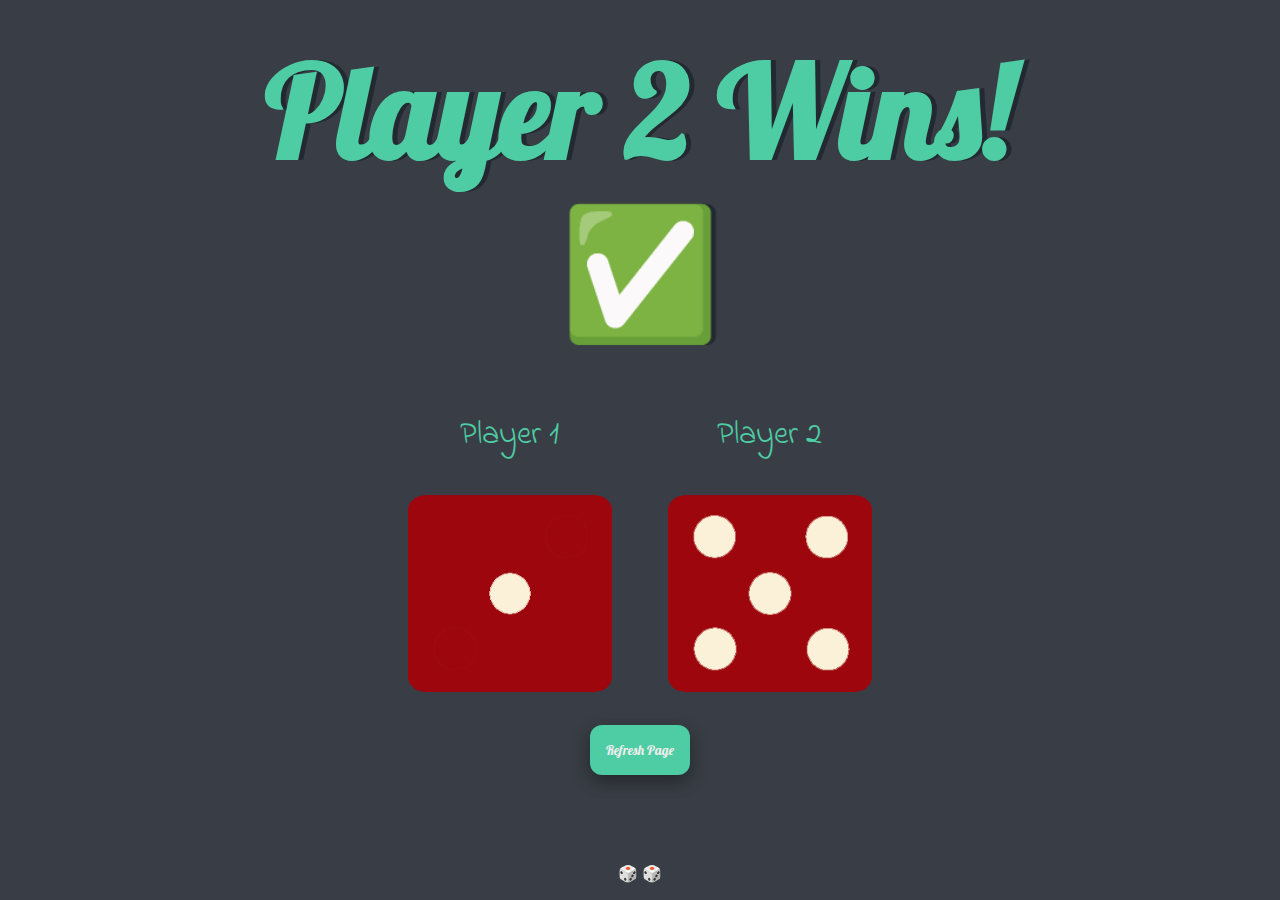
<file: index.html>
<!DOCTYPE html>
<html lang="en" dir="ltr">

<head>
  <meta charset="utf-8">
  <title>Dice</title>
  <link rel="stylesheet" href="styles.css">



  <link href="https://fonts.googleapis.com/css?family=Indie+Flower|Lobster" rel="stylesheet">

</head>

<body>

  <div class="container">
    <h1>Refresh Me</h1>

    <div class="dice">
      <p>Player 1</p>
      <img class="img1" src="images/dice6.png">
    </div>
    <div class="dice">
      <p>Player 2</p>
      <img class="img2" src="images/dice6.png">
    </div>

  </div>
<div class="container">
  <button class="btn" onClick="window.location.reload();">Refresh Page</button>

</div>
<script src="index.js" charset="utf-8"></script>

</body>
<footer>
   🎲  🎲 
</footer>

</html>
</file>
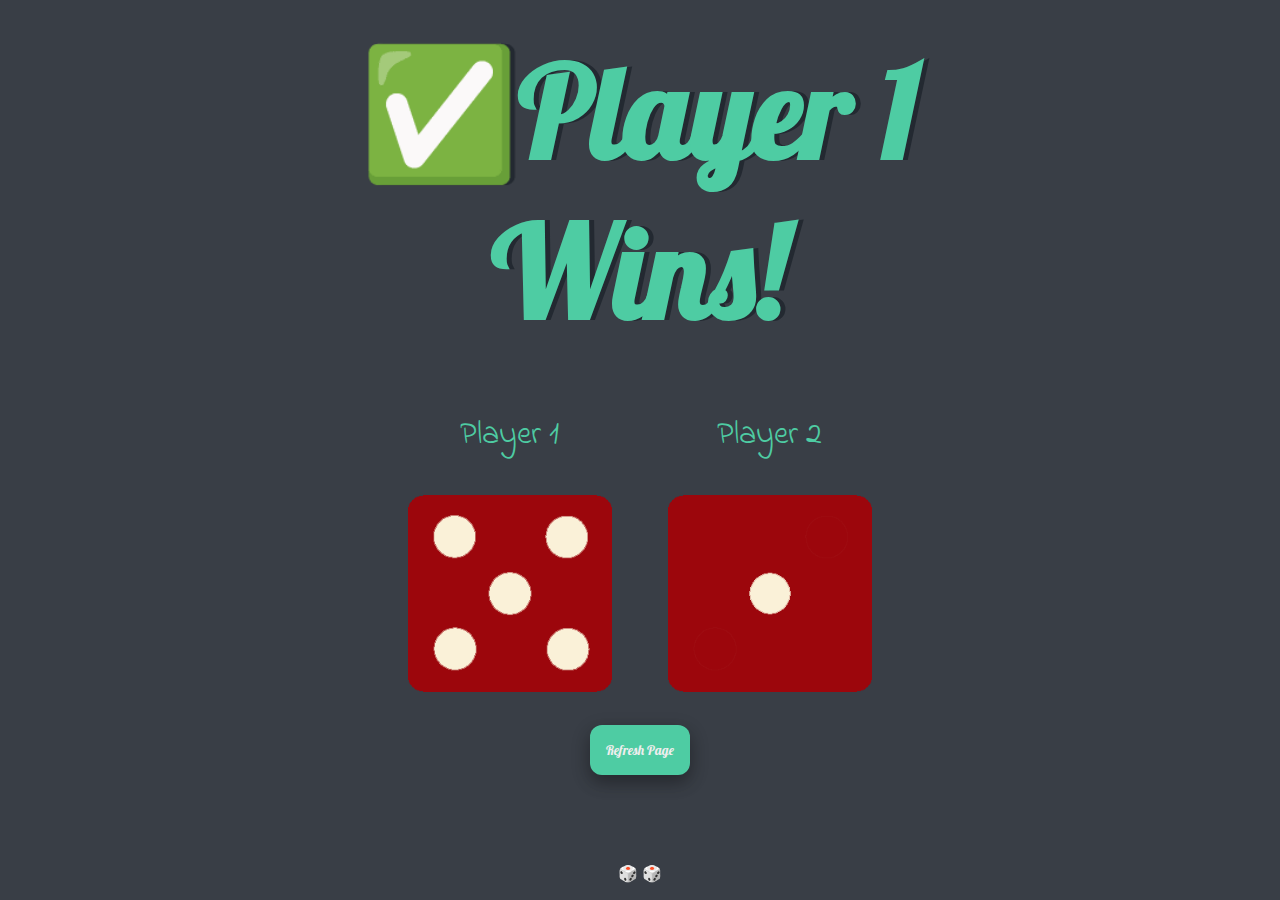
<file: dice.html>
<!DOCTYPE html>
<html lang="en" dir="ltr">

<head>
  <meta charset="utf-8">
  <title>Dicee</title>
  <link rel="stylesheet" href="styles.css">



  <link href="https://fonts.googleapis.com/css?family=Indie+Flower|Lobster" rel="stylesheet">

</head>

<body>

  <div class="container">
    <h1>Refresh Me</h1>

    <div class="dice">
      <p>Player 1</p>
      <img class="img1" src="images/dice6.png">
    </div>
    <div class="dice">
      <p>Player 2</p>
      <img class="img2" src="images/dice6.png">
    </div>

  </div>
<div class="container">
  <button class="btn" onClick="window.location.reload();">Refresh Page</button>

</div>
<script src="index.js" charset="utf-8"></script>

</body>
<footer>
   🎲  🎲 
</footer>

</html>
</file>
<file: styles.css>
.container {
  width: 70%;
  margin: auto;
  text-align: center;
}

.dice {
  text-align: center;
  display: inline-block;

}

.btn {
  background-color: #4ecca3;
  border: none;
  border-radius: 12px;
  color: #eeeeee;
  font-family: 'Lobster', cursive;
  height: 50px;
  margin: 25px;
  width: 100px;
  box-shadow: 0 8px 16px 0 rgba(0,0,0,0.2), 0 6px 20px 0 rgba(0,0,0,0.19);
  text-align: center;

}

.btn:hover{
  background-color: #4CAF50;
   color: white;
box-shadow: 0 8px 16px 0 rgba(0,0,0,0.2), 0 6px 20px 0 rgba(0,0,0,0.19);
}

body {
  background-color: #393E46;
}

h1 {
  margin: 30px;
  font-family: 'Lobster', cursive;
  text-shadow: 5px 0 #232931;
  font-size: 8rem;
  color: #4ECCA3;
}

p {
  font-size: 2rem;
  color: #4ECCA3;
  font-family: 'Indie Flower', cursive;
}

img {
  width: 80%;
}

footer {
  margin-top: 5%;
  color: #EEEEEE;
  text-align: center;
  font-family: 'Indie Flower', cursive;

}
</file>
